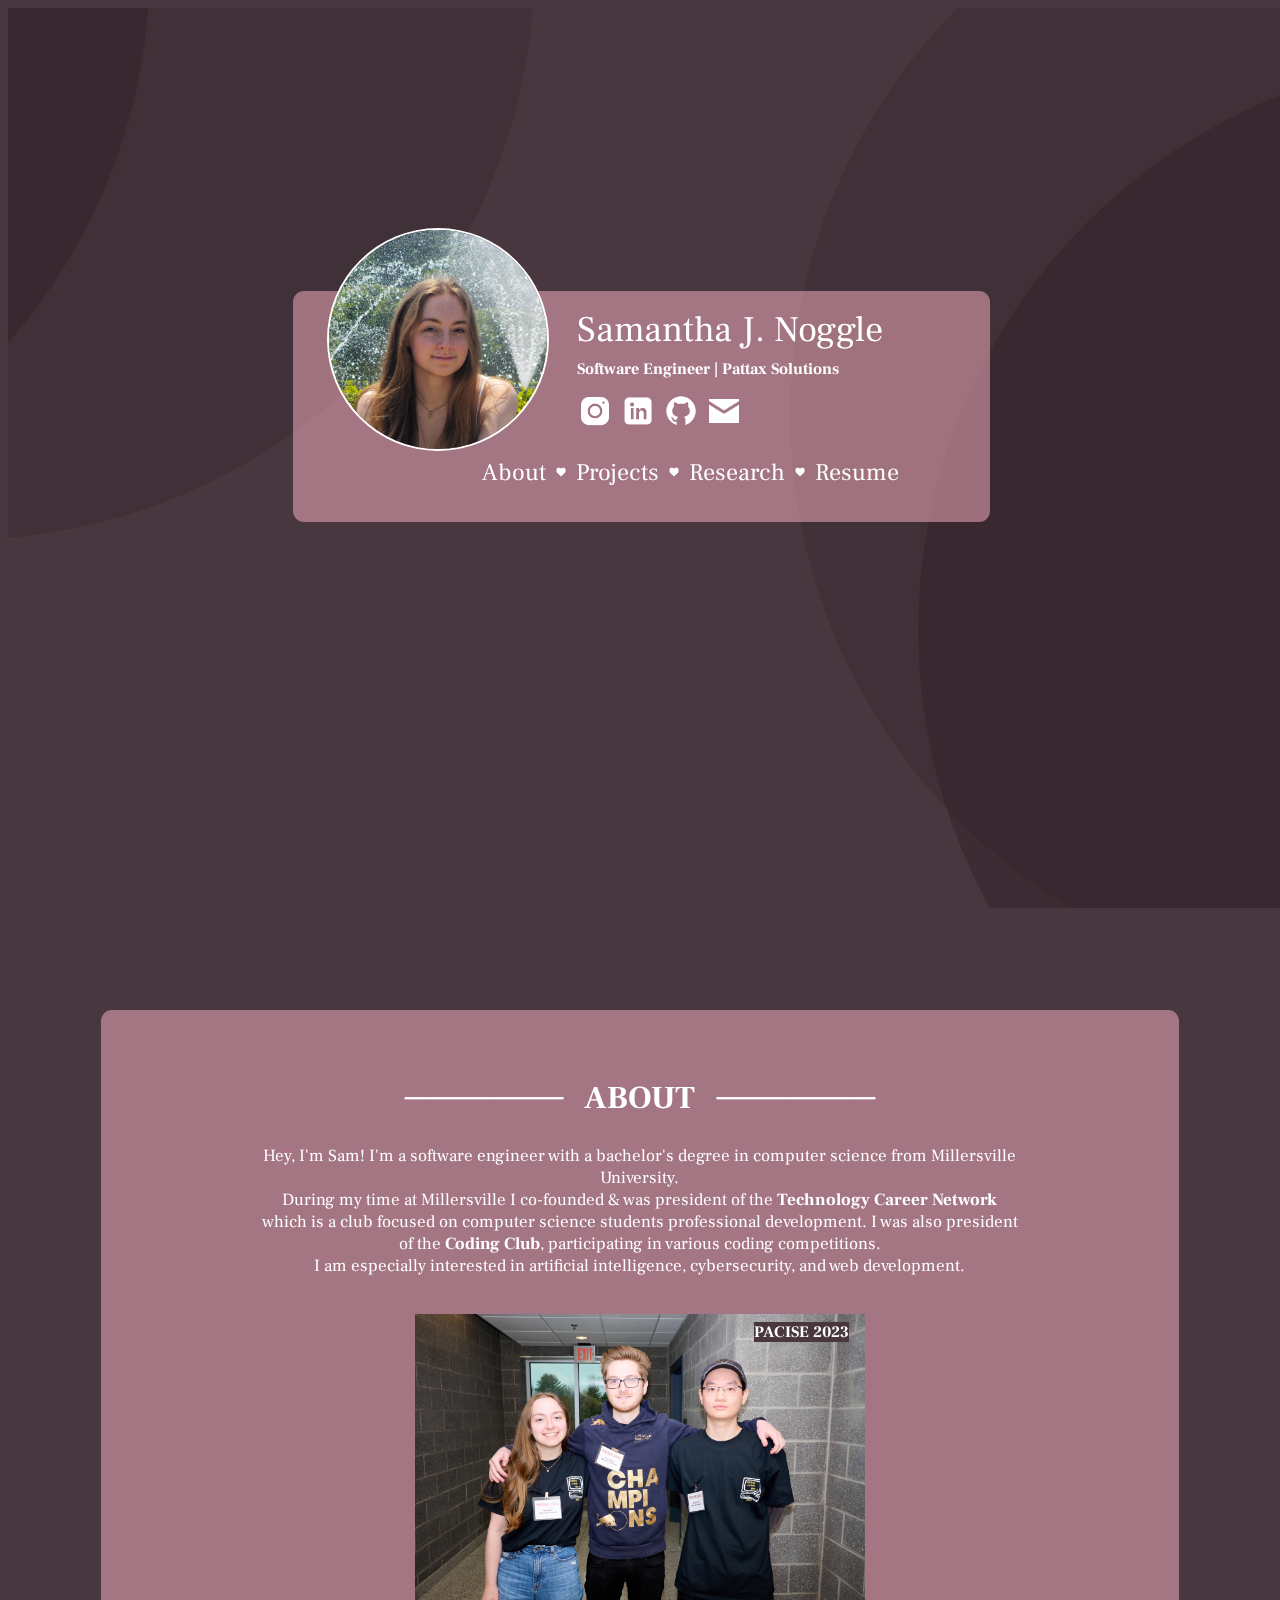
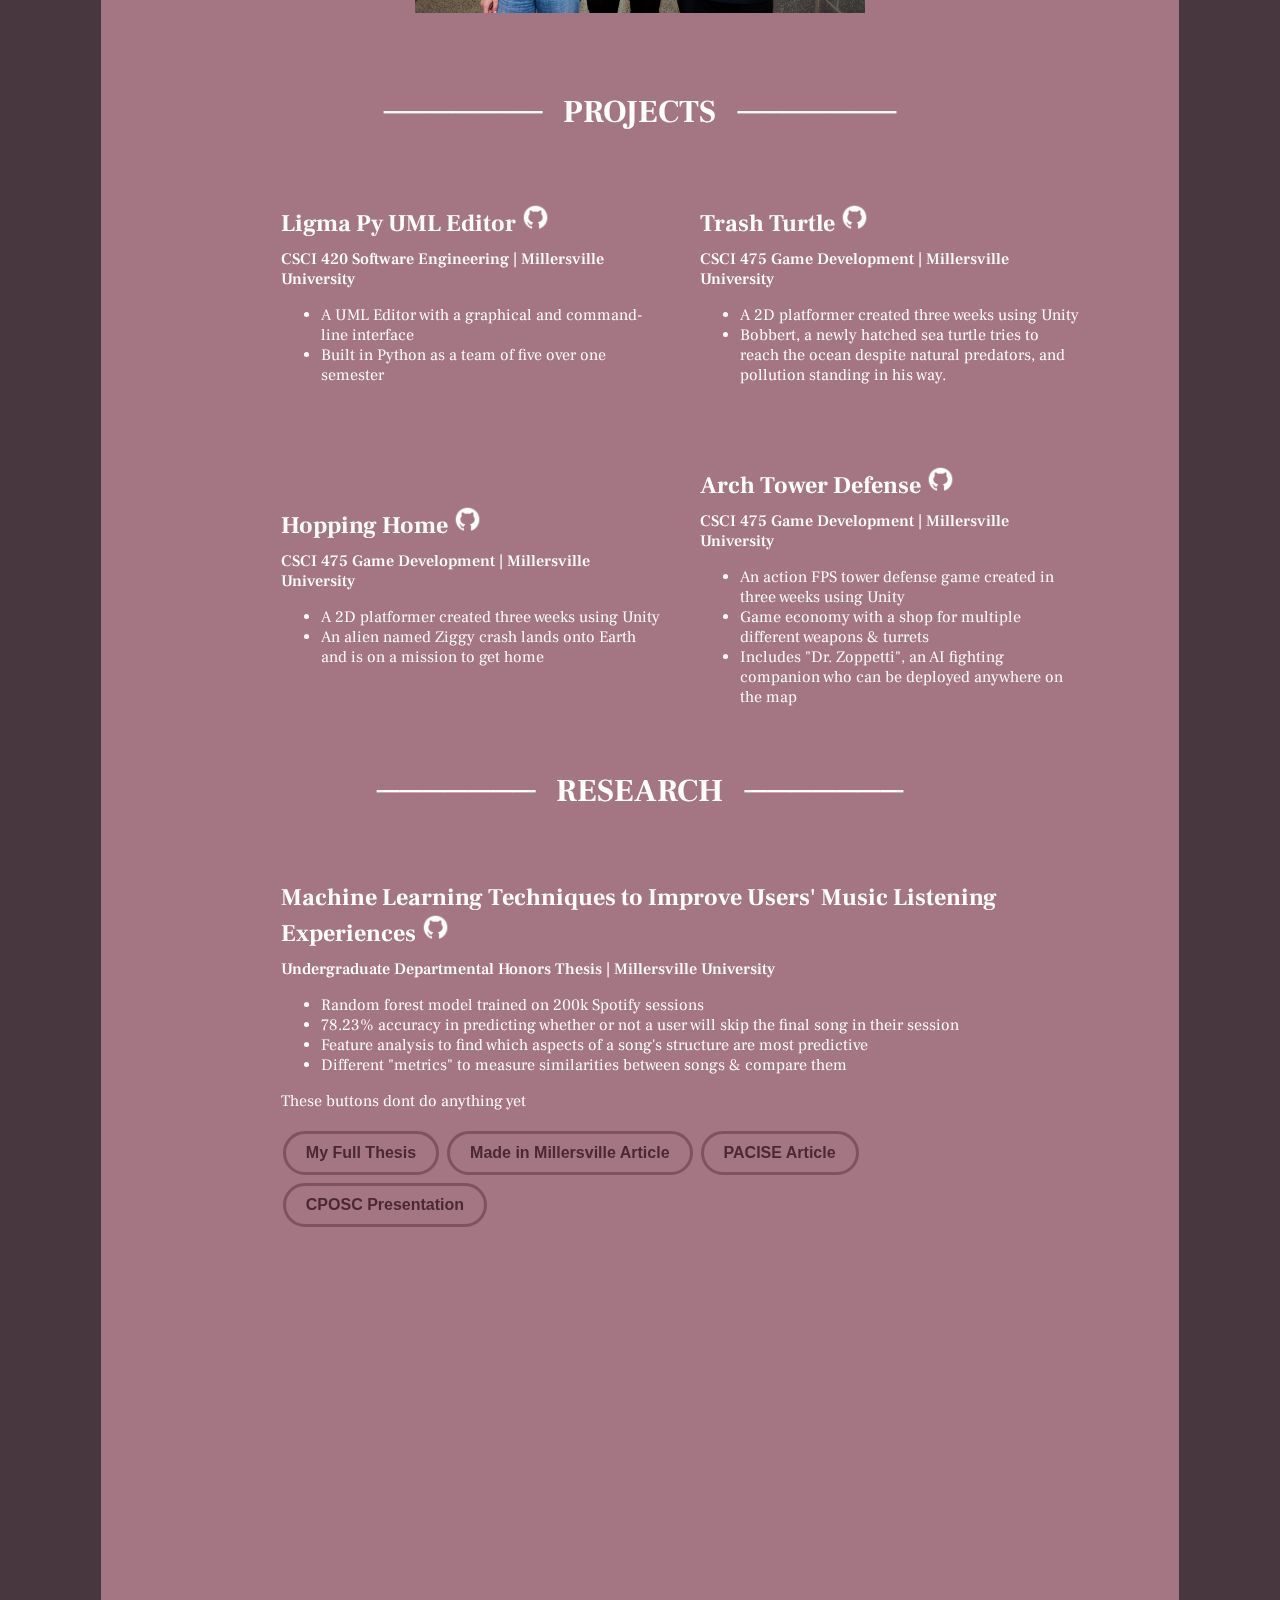
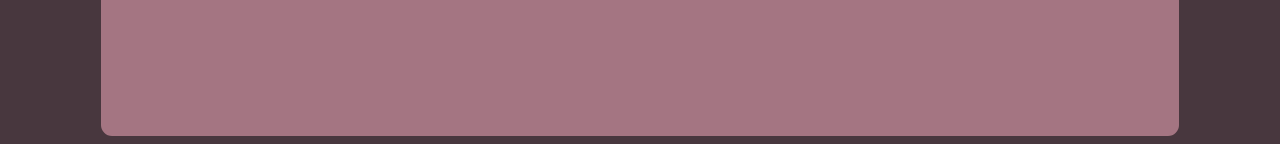
<file: index.html>
<!DOCTYPE html>
<html>

<head>
    <title>Sam Noggle</title>
    <link rel="icon" type="image/x-icon" href="assets/favicon.ico">

    <!-- imports  -->
    <link rel="stylesheet" href="main.css">
    <script src="cursor.js"></script>
    <!-- <script src="parallax.js"></script> -->
</head>

<body>

    <div class="parallax-wrap">
        <span></span>
        <span></span>
        <span></span>
        <span></span>
    </div>

    <script>
        document.querySelectorAll(".parallax-wrap").forEach(parallaxWrap =>
            document.addEventListener("mousemove", ({
                clientX,
                clientY
            }) => {
                parallaxWrap.style.setProperty("--x", clientX);
                parallaxWrap.style.setProperty("--y", clientY);
            }),
        );
    </script>

    <div class="frame-1">

        <div class="group-1-info-card">

            <div class="overlap-group1">

                <div class="rectangle-1"></div>

                <img class="ellipse-1" src="assets/portrait.jpg" alt="Ellipse 1" />
                <h1 class="name">Samantha J. Noggle</h1>

                <p class="computer-science-stu">Software Engineer | Pattax Solutions</p>

                <div class="nav-bar">
                    <a class="link" href="#about-me">About</a>
                    <img class="heart" src="assets/heart.png" alt="heart" />
                    <a class="link" href="#projects">Projects</a>
                    <img class="heart" src="assets/heart.png" alt="heart" />
                    <a class="link" href="#research">Research</a>
                    <img class="heart" src="assets/heart.png" alt="heart" />
                    <a class="link" href="#construction">Resume</a>
                </div>

                <div class="icons">

                    <a href="https://www.instagram.com/sam.noggle">
                        <img class="logo" src="assets/insta-logo.png" alt="instagram" />
                    </a>
                    <a href="https://www.linkedin.com/in/samjnoggle/">
                        <img class="logo" src="assets/linkedin-logo.png" alt="linkedin" />
                    </a>
                    <a href="https://github.com/astruxie">
                        <img class="logo" src="assets/git-logo.png" alt="github" />
                    </a>
                    <a href="mailto: sam.noggle@gmail.com">
                        <img class="logo" src="assets/mail-logo.png" alt="email" />
                    </a>
                </div>

            </div>
        </div>


        <div class="overlap-group">

            <div class="section" id="about-me">

                <h2 class="title">&nbsp;───────&nbsp;&nbsp;&nbsp;ABOUT&nbsp;&nbsp;&nbsp;───────&nbsp;</h2>

                <p class="content" style="font-size: 17px; text-align: center;">

                    Hey, I'm Sam! I'm a software engineer with a bachelor's degree in computer science from Millersville
                    University.
                    <br>
                    During my time at Millersville I co-founded & was president of the <strong>Technology Career
                        Network</strong> which is a
                    club focused on computer science students professional development. I was also president of the
                    <strong>Coding
                        Club</strong>, participating in various coding competitions.
                    <br>
                    I am especially interested in artificial intelligence, cybersecurity, and web development.

                </p>
                <div class="wrapper">
                    <div class="container">
                        <div class=" mySlides img-container">
                            <img src="assets/pacise.jpg">
                            <div class="top-right">PACISE 2023</div>
                        </div>
                        <div class=" mySlides img-container">
                            <img src="assets/pacise2.jpg">
                            <div class="top-right">PACISE 2023</div>
                        </div>
                        <div class=" mySlides img-container">
                            <img src="assets/cposc.jpg">
                            <div class="top-right">CPOSC 2023</div>
                        </div>
                        <div class=" mySlides img-container">
                            <img src="assets/ccsc.jpg">
                            <div class="top-right">CCSC Eastern Fall 2022</div>
                        </div>
                        <div class=" mySlides img-container">
                            <img src="assets/icpc.jpg">
                            <div class="top-right">ICPC Mid Atlantic Regionals 2023</div>
                        </div>

                    </div>
                </div>


                <script>
                    var myIndex = 0;
                    carousel();

                    function carousel() {
                        var i;
                        var x = document.getElementsByClassName("mySlides");
                        for (i = 0; i < x.length; i++) {
                            x[i].style.display = "none";
                        }
                        myIndex++;
                        if (myIndex > x.length) { myIndex = 1 }
                        x[myIndex - 1].style.display = "block";
                        setTimeout(carousel, 2000); // Change image every 2 seconds
                    }
                </script>




            </div>

            <div class="section" id="projects">
                <h2 class="title">&nbsp;───────&nbsp;&nbsp;&nbsp;PROJECTS&nbsp;&nbsp;&nbsp;───────&nbsp;</h2>

                <div class="cards">
                    <div class="row">
                        <div class="subsection">
                            <h3 class="subtitle">Ligma Py UML Editor <a
                                    href="https://github.com/mucsci-students/2022fa-420-LigmaPy">
                                    <img class="logo-small" src="assets/git-logo.png" alt="github" />
                                </a>
                            </h3>
                            <h4>CSCI 420 Software Engineering | Millersville University</h4>
                            <ul>
                                <li>A UML Editor with a graphical and command-line interface</li>
                                <li>Built in Python as a team of five over one semester</li>
                            </ul>
                        </div>

                        <div class="subsection">
                            <h3 class="subtitle">Trash Turtle <a
                                    href="https://github.com/mucsci-students/2022fa-475-TrashTurtle">
                                    <img class="logo-small" src="assets/git-logo.png" alt="github" />
                                </a>
                            </h3>
                            <h4>CSCI 475 Game Development | Millersville University</h4>
                            <ul>
                                <li>A 2D platformer created three weeks using Unity</li>
                                <li>Bobbert, a newly hatched sea turtle tries to reach the ocean despite natural
                                    predators,
                                    and pollution standing in his way.</li>
                            </ul>
                        </div>

                    </div>
                    <div class="row">

                        <div class="subsection">
                            <h3 class="subtitle">Hopping Home <a
                                    href="https://github.com/mucsci-students/2022fa-475-HoppingHome">
                                    <img class="logo-small" src="assets/git-logo.png" alt="github" />
                                </a>
                            </h3>
                            <h4>CSCI 475 Game Development | Millersville University</h4>
                            <ul>
                                <li>A 2D platformer created three weeks using Unity</li>
                                <li>An alien named Ziggy crash lands onto Earth and is on a mission to get home</li>
                            </ul>
                        </div>

                        <div class="subsection">
                            <h3 class="subtitle">Arch Tower Defense <a
                                    href="https://github.com/mucsci-students/2022fa-475-ArchTowerDefense">
                                    <img class="logo-small" src="assets/git-logo.png" alt="github" />
                                </a>
                            </h3>
                            <h4>CSCI 475 Game Development | Millersville University</h4>
                            <ul>
                                <li>An action FPS tower defense game created in three weeks using Unity </li>
                                <li>Game economy with a shop for multiple different weapons & turrets</li>
                                <li>Includes "Dr. Zoppetti", an AI fighting companion who can be deployed anywhere on
                                    the
                                    map</li>
                            </ul>
                        </div>
                    </div>
                </div>
            </div>
            <div class="section" id="research">

                <h2 class="title">&nbsp;───────&nbsp;&nbsp;&nbsp;RESEARCH&nbsp;&nbsp;&nbsp;───────&nbsp;</h2>

                <div class="subsection">
                    <h3 class="subtitle">Machine Learning Techniques to Improve Users' Music Listening Experiences <a
                            href="https://github.com/astruxie/smart-shuffle">
                            <img class="logo-small" src="assets/git-logo.png" alt="github" />
                        </a>
                    </h3>
                    <h4> Undergraduate Departmental Honors Thesis | Millersville University</h4>
                    <ul>
                        <li>Random forest model trained on 200k Spotify sessions</li>
                        <li>78.23% accuracy in predicting whether or not a user will skip the final song in their
                            session</li>
                        <li>Feature analysis to find which aspects of a song's structure are most predictive</li>
                        <li>Different "metrics" to measure similarities between songs & compare them</li>
                    </ul>

                    <p>These buttons dont do anything yet</p>
                    <div class="thesis-buttons">
                        <button class="pill-button">My Full Thesis</button>
                        <button class="pill-button">Made in Millersville Article</button>
                        <button class="pill-button">PACISE Article</button>
                        <button class="pill-button">CPOSC Presentation</button>

                    </div>

                </div>


            </div>

        </div>

    </div>
    </div>
</body>

</html>
</file>
<file: main.css>
@import url("https://fonts.googleapis.com/css?family=Frank+Ruhl+Libre:400,700");

/* variables */
:root {

    --black: rgba(0, 0, 0, 1);
    --white: rgba(255, 255, 255, 1);

    --font-size-m: 15px;
    --font-size-l: 32px;

    --font-family-quicksand: "Quicksand";

    --shift: 0;
	--x: 0;
	--y: 0;
}

.content {
    justify-content: left;
}

.section {
    align-content: center;
    justify-content: center;
    width: 100%;
    
}

.subsection {
    align-content: center;
    min-width: 50%;
    padding: 20px 20px;

}

.row {
    display: flex;
    flex-direction: row;
}

.title {
    display: flex;
    align-content: center;
    justify-content: center;
    font-size: xx-large;
}

.subtitle {
    font-size: x-large;
    margin-bottom: 10px;
}

h4 {
    margin: 0;
    font-weight: 550;
}

body {
    background-color: #48373e;
    overflow-x: hidden;
    font-family: 'Frank Ruhl Libre';

}


.frame-1 {

    align-items: center;
    display: flex;
    flex-direction: column;
    overflow: hidden;

    gap: 488px;
    width: 100%;
}

.group-2-main-panel {

    align-items: flex-start;
    display: flex;
    min-width: 965px;
    height: 2246px;
    margin-left: 33px;
}

.overlap-group {
    z-index: 1;
    color: white;
    align-items: center;
    background-color: rgba(255, 179, 198, 0.5);
    width: 60%;
    border-radius: 11px;
    display: flex;
    flex-direction: column;
    min-height: 2246px;
    padding: 40px 160px;
}

.about-me {

    align-items: center;
    display: flex;
    height: 312px;
    width: 636px;
    flex-direction: column;
    gap: 38px;
}

about-me-1 {

    height: 46px;
    line-height: normal;
    letter-spacing: 0;
    margin-left: -34px;
    width: 352px;
    text-align: center;
}

.valign-text-middle {

    display: flex;
    flex-direction: column;
    justify-content: center;
}

.lorem-ipsum-dolor-si- {

    color: var(--white);
    font-size: var(--font-size-m);
    font-weight: 400;
    font-family: var(--font-family-frank_ruhl_libre);
    height: 228px;
    line-height: normal;
    letter-spacing: 0;
    margin-left: -4px;
    text-align: center;
    width: 632px;
}

.place {

    height: 46px;
    letter-spacing: 0;
    line-height: normal;
    margin-right: 159px;
    margin-top: 507px;

    text-align: center;
    width: 352px;
}

.projects-1 {

    height: 46px;
    letter-spacing: 0;
    line-height: normal;
    margin-right: 159px;
    margin-top: 191px;
    text-align: center;
    width: 352px;
}

.group-1-info-card {
    align-items: flex-start;
    margin-left: 3px;
    margin-top: 222px;
    min-width: 781px;
    justify-content: space-around;
    display: flex;
    height: 292px;
}

.overlap-group1 {
    height: 294px;

    margin-top: -2px;
    position: relative;
    width: 697px;
}

.ellipse-1 {

    height: 219px;
    left: 34px;
    position: absolute;
    top: 0;
    width: 218px;
    border-radius: 50%;
    border: 2px solid #FFFFFF;
}

.name {

    color: var(--white);
    font-weight: 400;
    left: 284px;
    top: 55px;
    letter-spacing: 0;
    line-height: normal;
    position: absolute;
    width: 352px;

    font-family: 'Frank Ruhl Libre';
    font-style: normal;
    font-weight: 400;
    font-size: 36px;
    line-height: 46px;
}

.rectangle-1 {
    background-color: rgba(255, 179, 198, 0.5);
    border-radius: 11px;
    height: 231px;
    left: 0;
    width: 697px;
    position: absolute;
    top: 63px;
}

.icons {

    align-items: flex-start;

    display: flex;

    gap: 7px;
    height: 35px;

    left: 284px;
    position: absolute;

    min-width: 168px;

    top: 165px;
}

.logo:hover, .logo-small:hover {
    transform: scale(1.1);
}

.logo {

    cursor: pointer;

    height: 35px;

    object-fit: cover;
    transition: all 0.3s ease;
    width: 36px;

    cursor: pointer;
}

.logo-small {

    cursor: pointer;

    height: 28px;
    width: 29px;

    object-fit: cover;
    transition: all 0.3s ease;

    cursor: pointer;
}



.nav-bar {
    align-items: center;
    display: flex;
    
    height: 46px;
    left: 181px;
    min-width: 591px;
    padding: 6.4px 8.2px;
    position: absolute;
    top: 215px;

    font-family: 'Frank Ruhl Libre';
    font-style: normal;
    font-weight: normal;
    font-size: 24px;
    line-height: 31px;

    color: #FFFFFF;
}

html {
    scroll-behavior: smooth;
  }

.link{
    color: #FFFFFF;
    text-decoration:none;
}

.link:hover {
    transform: scale(1.08);
}

#construction {
    color: white;
    font-family: 'Frank Ruhl Libre';
    font-style: normal;
    font-weight: 400;
    font-size: 20px;
    line-height: 46px;
}



.heart {

    align-self: center;
    height: 10px;
    margin-left: 10px;
    margin-right: 10px;
    object-fit: cover;
    width: 10px;
}


.computer-science-stu {

    color: var(--white);

    font-weight: 700;
    left: 284px;

    font-family: var(--font-family-frank_ruhl_libre);
    font-size: var (--font-size-s);

    letter-spacing: 0;
    line-height: normal;

    position: absolute;

    top: 115px;
    width: 400px;
}



/* image slideshow */
.container{
    padding-top: 20px;
    width: 50vmin;
    height: 350px; 
    overflow: hidden;
}
.wrapper {
    width: 100%;
    display: flex;
    justify-content: space-evenly;

}

/* Container holding the image and the text */
.img-container {
    position: relative;
    text-align: center;
    color: white;
    font-weight: bolder;
  }

  /* Top right text */
.top-right {
    position: absolute;
    top: 8px;
    right: 16px;
    background-color:#48373e;
  }


img{
    width: 100%;
    object-fit: cover;
}

/* Parallax balls */


.parallax-wrap {
	align-items: center;
	display: flex;
	height: 100vh;
	justify-content: center;
	overflow: hidden;
	position: fixed;
	width: 100%;

}

.parallax-wrap span {
	--shift-px: calc(var(--shift) * 1px);
	--size-big: 90vw;
	border-radius: 50%;
	position: absolute;
	transform: translateX(calc((100vw - var(--x) * var(--shift-px)) / 90))
		translateY(calc((100vh - var(--y) * var(--shift-px)) / 90));
	z-index: -5;
    opacity: 0.5;
}


/* light right */
.parallax-wrap span:nth-child(1) {
    height: var(--size-big);
    width: var(--size-big);
	--shift: 2;
	background: #38292f;;
	left: 60%;
	top: -20%;
}

/* dark right */
.parallax-wrap span:nth-child(2) {
    height: var(--size-big);
    width: var(--size-big);
	--shift: -5;
	background: #332229;
	left: 70%;
	top: 4%;
}

/* light left */
.parallax-wrap span:nth-child(3) {
    height: var(--size-big);
    width: var(--size-big);
	--shift: 2;
	background: #38292f;
	left: -50%;
	top: -70%;
}

/* dark left */
.parallax-wrap span:nth-child(4) {
    height: var(--size-big);
    width: var(--size-big);
	--shift: -10;
	background: #332229;
	left: -80%;
	top: -70%;
}

.pill-button {
    background-color: transparent;
    border: none;
    color: rgb(75, 41, 50);
    padding: 10px 20px;
    text-align: center;
    text-decoration: none;
    display: inline-block;
    margin: 4px 2px;
    cursor: pointer;
    font-size: medium;
    font-weight: bold;
    border: 3px solid rgb(88, 49, 60, .5);
    border-radius: 25px;
    transition: 0.3s;
  }

  .pill-button:hover {
    color: white;
    background-color: rgb(88, 49, 60, .5);
  }

  .cards {
    display:flex;
    flex-direction: column;
  }
</file>
